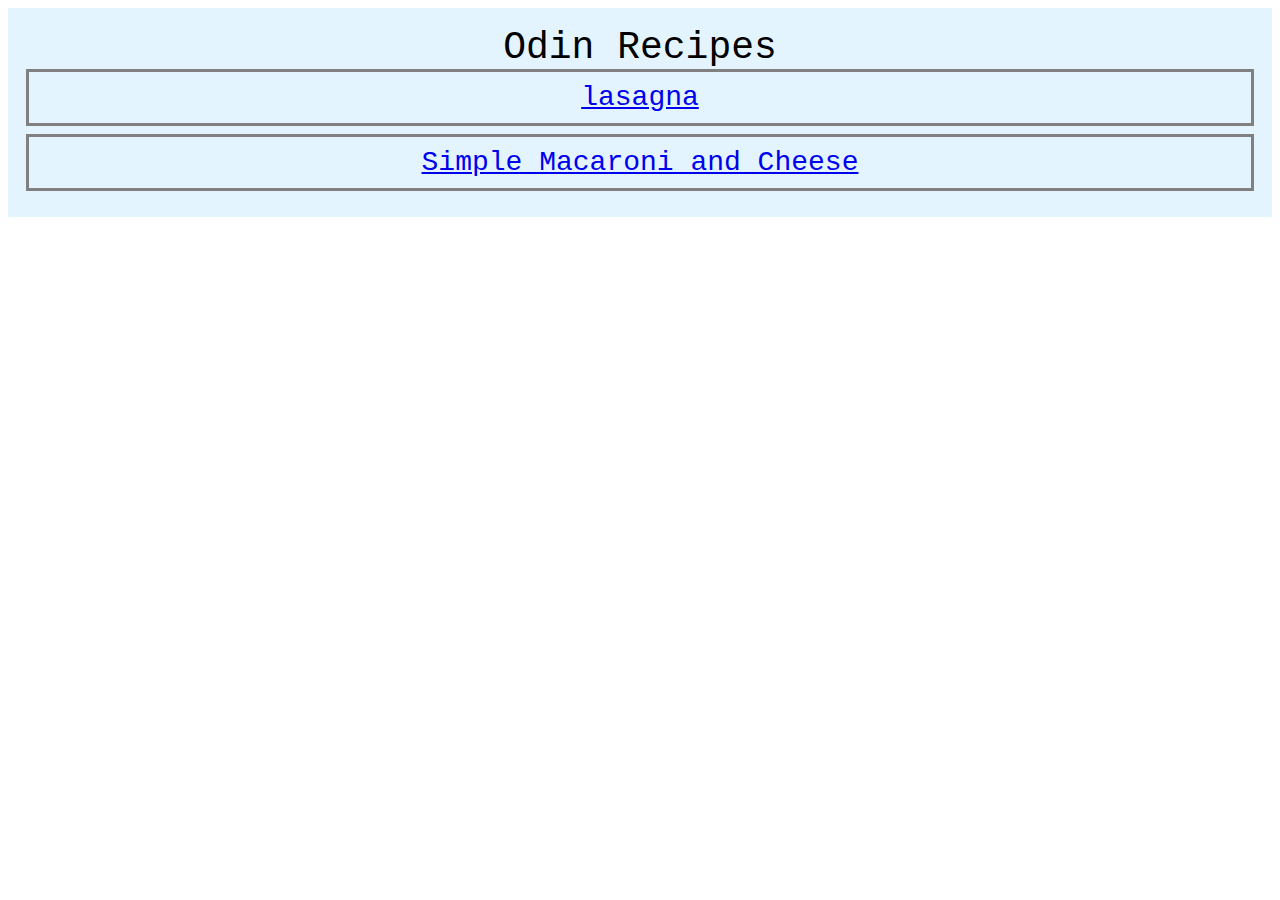
<file: index.html>
<!DOCTYPE html>
<html lang="en">
<head>
    <meta charset="UTF-8">
    <meta name="viewport" content="width=device-width, initial-scale=1.0">
    <title>Main Page</title>
    <link rel="stylesheet" href="style.css">
</head>
<body>
    <div id="title">Odin Recipes 
        <div class="subtitle1"><a href="./recipes/lasagna.html" target="_blank" rel="noopener noopener">lasagna</a></div>
        <div class="subtitle2"><a href="./recipes/Macaroni_Cheese.html" target="_blank" rel="noopener noopener">Simple Macaroni and Cheese</a></div>
    </div>   
</body>
</html>
</file>
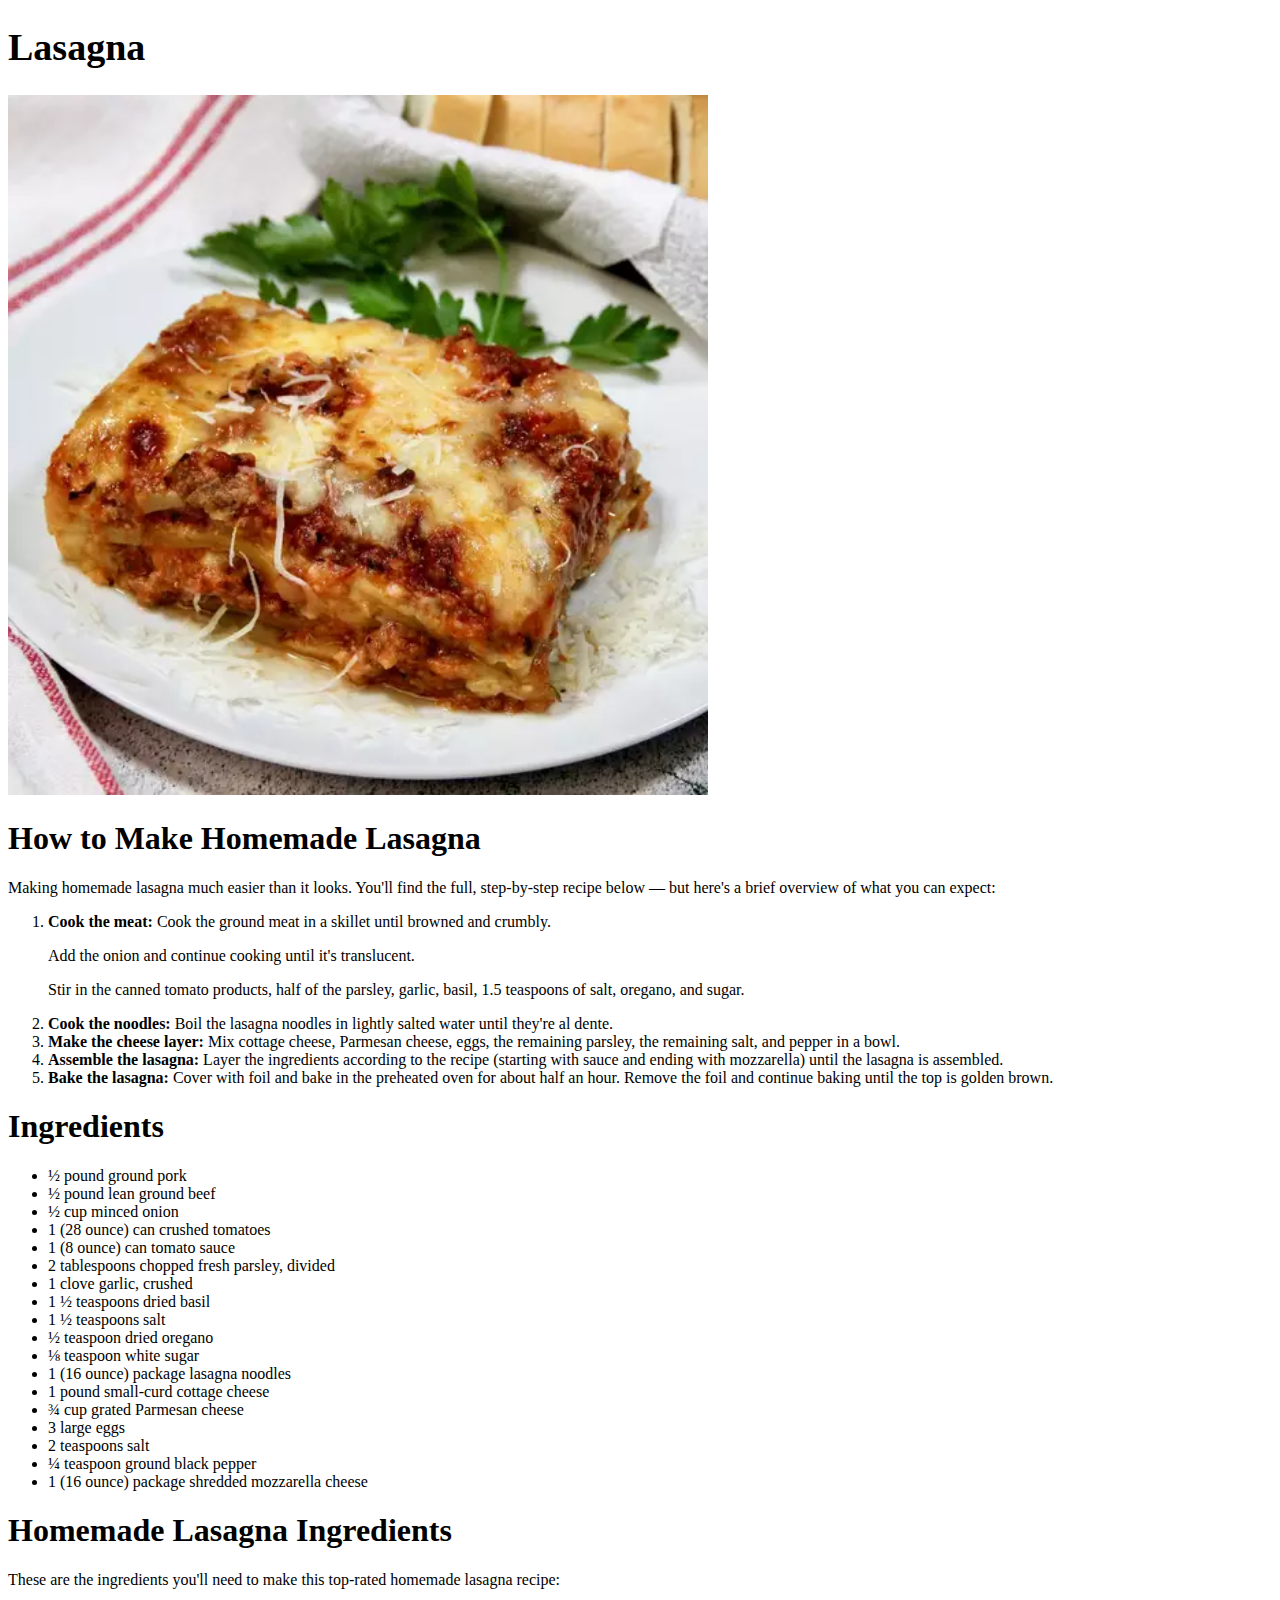
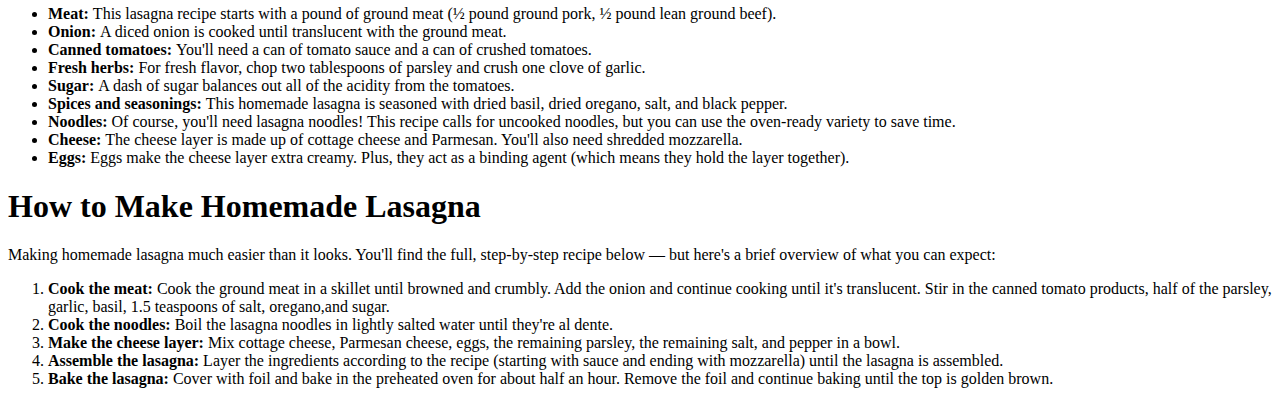
<file: recipes/lasagna.html>
<!DOCTYPE html>
<html lang="en">

<head>
    <meta charset="UTF-8">
    <meta name="viewport" content="width=device-width, initial-scale=1.0">
    <title>lasagna</title>
    <link rel="stylesheet" href="../style.css">
</head>

<body>
    <h1 id="lasagna">Lasagna</h1>
    <img src="../photos/lasagna.webp" alt="lasagna" height="700" width="700">
    <h1>How to Make Homemade Lasagna</h1>
    <p>Making homemade lasagna much easier than it looks. You'll find the full, step-by-step recipe below — but here's a
        brief overview of what you can expect:</p>
    <ol>
        <li>
            <p><strong>Cook the meat:</strong> Cook the ground meat in a skillet until browned and crumbly.</p>
            <p>Add the onion and continue cooking until it's translucent.
            <p>Stir in the canned tomato products, half of the parsley, garlic, basil, 1.5 teaspoons of salt,
                oregano,
                and sugar.</p>
        </li>
        <li><strong> Cook the noodles: </strong>Boil the lasagna noodles in lightly salted water until they're al dente.
        </li>
        <li><strong> Make the cheese layer: </strong>Mix cottage cheese, Parmesan cheese, eggs, the remaining parsley,
            the remaining salt, and pepper in a bowl.</li>
        <li><strong> Assemble the lasagna: </strong>Layer the ingredients according to the recipe (starting with sauce
            and ending with mozzarella) until the lasagna is assembled.</li>
        <li><strong> Bake the lasagna: </strong>Cover with foil and bake in the preheated oven for about half an hour.
            Remove the foil and continue baking until the top is golden brown.</li>

    </ol>

    <h1>Ingredients</h1>
    <ul>
        <li>½ pound ground pork</li>
        <li>½ pound lean ground beef</li>
        <li>½ cup minced onion</li>
        <li>1 (28 ounce) can crushed tomatoes</li>
        <li>1 (8 ounce) can tomato sauce</li>
        <li>2 tablespoons chopped fresh parsley, divided</li>
        <li>1 clove garlic, crushed</li>
        <li>1 ½ teaspoons dried basil</li>
        <li>1 ½ teaspoons salt</li>
        <li>½ teaspoon dried oregano</li>
        <li>⅛ teaspoon white sugar</li>
        <li>1 (16 ounce) package lasagna noodles</li>
        <li>1 pound small-curd cottage cheese</li>
        <li>¾ cup grated Parmesan cheese</li>
        <li>3 large eggs</li>
        <li>2 teaspoons salt</li>
        <li>¼ teaspoon ground black pepper</li>
        <li>1 (16 ounce) package shredded mozzarella cheese</li>

    </ul>

    <h1>Homemade Lasagna Ingredients</h1>
    <p>These are the ingredients you'll need to make this top-rated homemade lasagna recipe:</p>
    <ul>
        <li><strong> Meat: </strong>This lasagna recipe starts with a pound of ground meat (½ pound ground pork, ½ pound
            lean ground beef).</li>
        <li><strong> Onion: </strong>A diced onion is cooked until translucent with the ground meat.</li>
        <li><strong> Canned tomatoes: </strong>You'll need a can of tomato sauce and a can of crushed tomatoes.</li>
        <li><strong> Fresh herbs: </strong>For fresh flavor, chop two tablespoons of parsley and crush one clove of
            garlic.</li>
        <li><strong> Sugar: </strong>A dash of sugar balances out all of the acidity from the tomatoes.</li>
        <li><strong> Spices and seasonings: </strong>This homemade lasagna is seasoned with dried basil, dried oregano,
            salt, and black pepper.</li>
        <li><strong> Noodles: </strong>Of course, you'll need lasagna noodles! This recipe calls for uncooked noodles,
            but you can use the oven-ready variety to save time.</li>
        <li><strong> Cheese: </strong>The cheese layer is made up of cottage cheese and Parmesan. You'll also need
            shredded mozzarella.</li>
        <li><strong> Eggs: </strong>Eggs make the cheese layer extra creamy. Plus, they act as a binding agent (which
            means they hold the layer together).</li>
    </ul>
    <h1>How to Make Homemade Lasagna</h1>
    <p>Making homemade lasagna much easier than it looks. You'll find the full, step-by-step recipe below — but here's a
        brief overview of what you can expect:</p>

    <ol>
        <li><strong>Cook the meat: </strong>Cook the ground meat in a skillet until browned and crumbly. Add the onion
            and continue cooking until it's translucent. Stir in the canned tomato products,
            half of the parsley, garlic, basil, 1.5 teaspoons of salt, oregano,and sugar.</li>
        <li><strong> Cook the noodles: </strong>Boil the lasagna noodles in lightly salted water until they're al dente.
        </li>
        <li><strong> Make the cheese layer: </strong>Mix cottage cheese, Parmesan cheese, eggs, the remaining parsley,
            the remaining salt, and pepper in a bowl.</li>
        <li><strong> Assemble the lasagna: </strong>Layer the ingredients according to the recipe (starting with sauce
            and ending with mozzarella) until the lasagna is assembled.</li>
        <li><strong> Bake the lasagna: </strong>Cover with foil and bake in the preheated oven for about half an hour.
            Remove the foil and continue baking until the top is golden brown.</li>
    </ol>
</body>

</html>
</file>
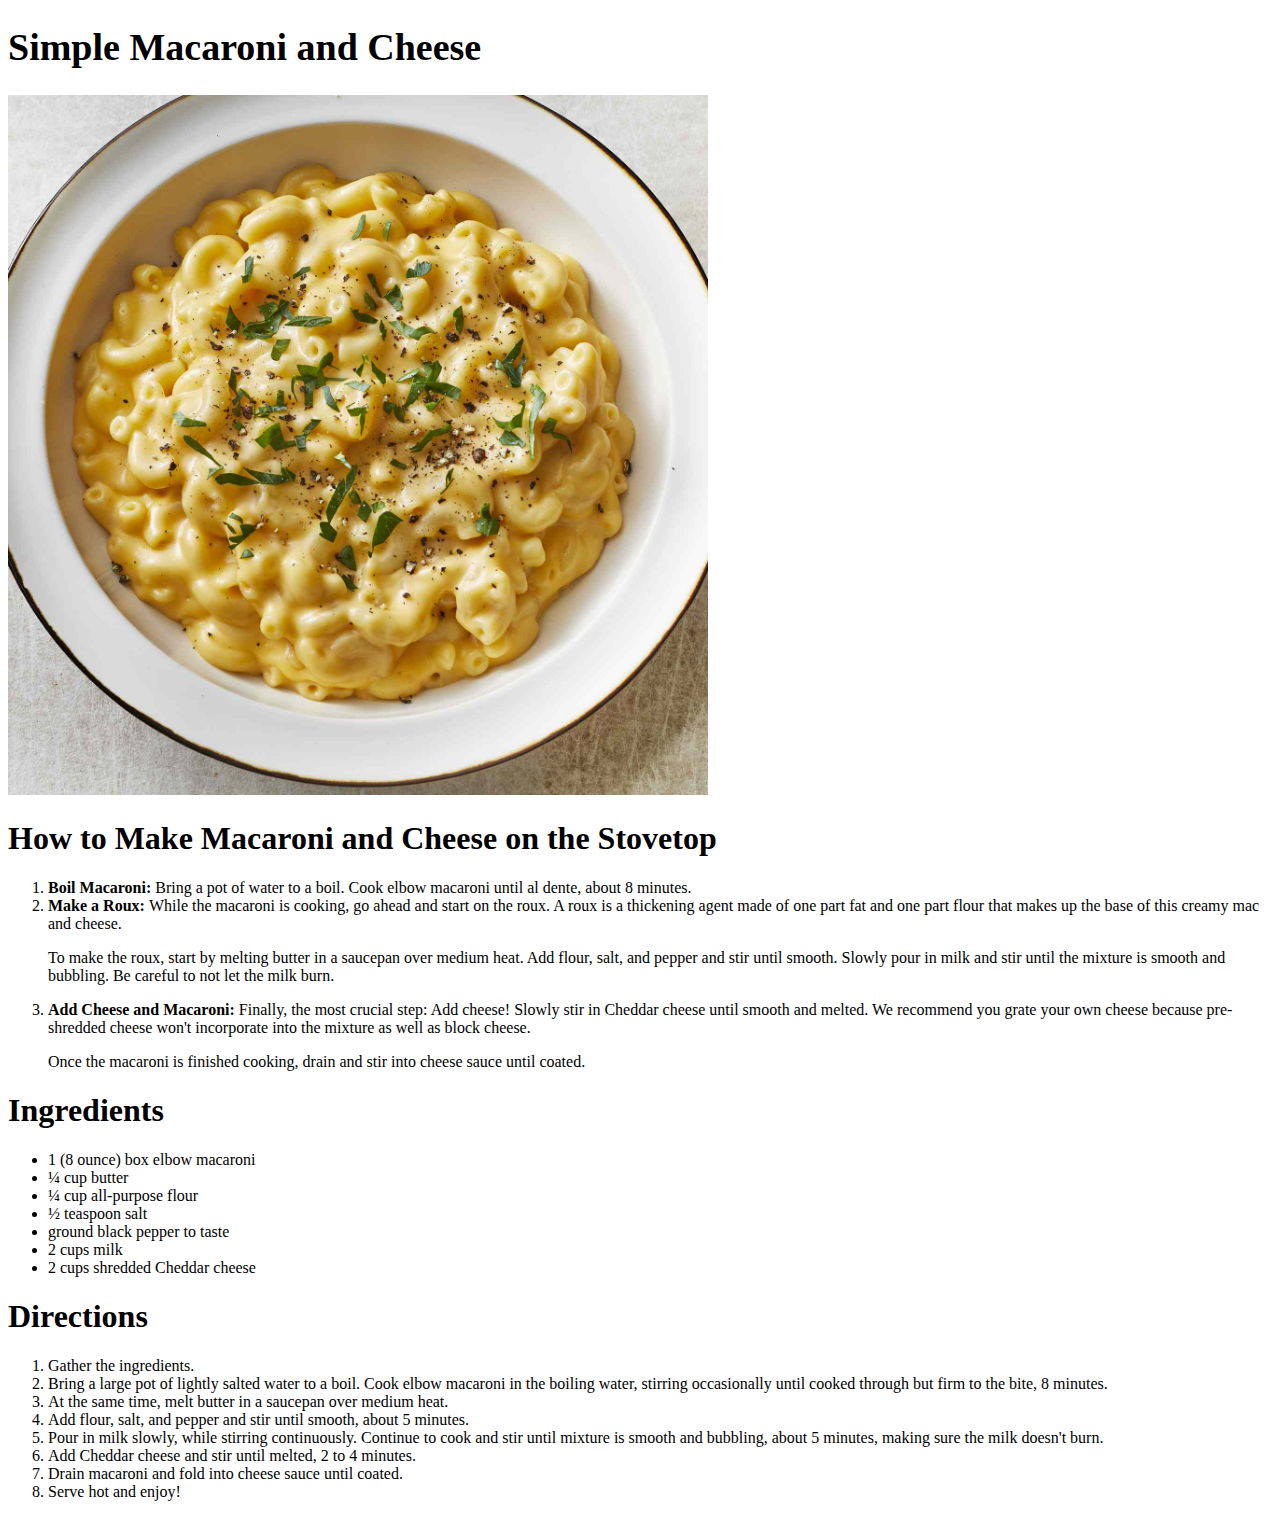
<file: recipes/Macaroni_Cheese.html>
<!DOCTYPE html>
<html lang="en">

<head>
    <meta charset="UTF-8">
    <meta name="viewport" content="width=device-width, initial-scale=1.0">
    <title>Macaroni_Cheese</title>
    <link rel="stylesheet" href="../style.css">
</head>

<body>
    <h1 id="Macaroni">Simple Macaroni and Cheese</h1>
    <img src="../photos/mac and cheese.jpg" alt="mac and cheese" height="700" width="700">
    <h1>How to Make Macaroni and Cheese on the Stovetop</h1>
    <div id="how-to-make"></div>
    <ol>
        <li><strong> Boil Macaroni: </strong>Bring a pot of water to a boil. Cook elbow macaroni until al dente, about 8
            minutes.</li>
        <li><strong> Make a Roux: </strong>While the macaroni is cooking, go ahead and start on the roux. A roux is a
            thickening agent made of one part fat and one part flour that makes up the base of this creamy mac and
            cheese.
            <p>To make the roux, start by melting butter in a saucepan over medium heat. Add flour, salt, and pepper and
                stir until smooth. Slowly pour in milk and stir until the mixture is smooth and bubbling. Be careful to
                not let the milk burn.</p>
            
        </li>
        <li><strong> Add Cheese and Macaroni: </strong>Finally, the most crucial step: Add cheese! Slowly stir in Cheddar cheese until smooth and melted. We recommend you grate your own cheese because pre-shredded cheese won't incorporate into the mixture as well as block cheese.
        <p>Once the macaroni is finished cooking, drain and stir into cheese sauce until coated.</p></li>

    </ol>
    <h1>Ingredients</h1>
    <ul>
        <li>1 (8 ounce) box elbow macaroni</li>
        <li>¼ cup butter</li>
        <li>¼ cup all-purpose flour</li>
        <li>½ teaspoon salt</li>
        <li>ground black pepper to taste</li>
        <li>2 cups milk</li>
        <li>2 cups shredded Cheddar cheese</li>
    </ul>
    <h1>Directions</h1>
    <ol>
        <li><strong></strong>Gather the ingredients.</li>
        <li><strong></strong>Bring a large pot of lightly salted water to a boil. Cook elbow macaroni in the boiling water, stirring occasionally until cooked through but firm to the bite, 8 minutes.</li>
        <li><strong></strong>At the same time, melt butter in a saucepan over medium heat.</li>
        <li><strong></strong>Add flour, salt, and pepper and stir until smooth, about 5 minutes.</li>
        <li><strong></strong>Pour in milk slowly, while stirring continuously. Continue to cook and stir until mixture is smooth and bubbling, about 5 minutes, making sure the milk doesn't burn.</li>
        <li><strong></strong>Add Cheddar cheese and stir until melted, 2 to 4 minutes.</li>
        <li><strong></strong>Drain macaroni and fold into cheese sauce until coated.</li>
        <li><strong></strong>Serve hot and enjoy!</li>

    </ol>

</body>

</html>
</file>
<file: style.css>
#title{
    color:black;
    background: #e3f4ff;
    font-size: 38px;
    text-align: center;
    font-family: 'Courier New', Courier, monospace;
    padding: 18px;
    margin-bottom:8px;
}
.subtitle1,.subtitle2{
    color: red;
    padding: 10px;
    margin-bottom:8px;
    font-size: 28px;
    border:solid grey;

}

#lasagna,#Macaroni{

    font-size: 38px;
}
</file>
